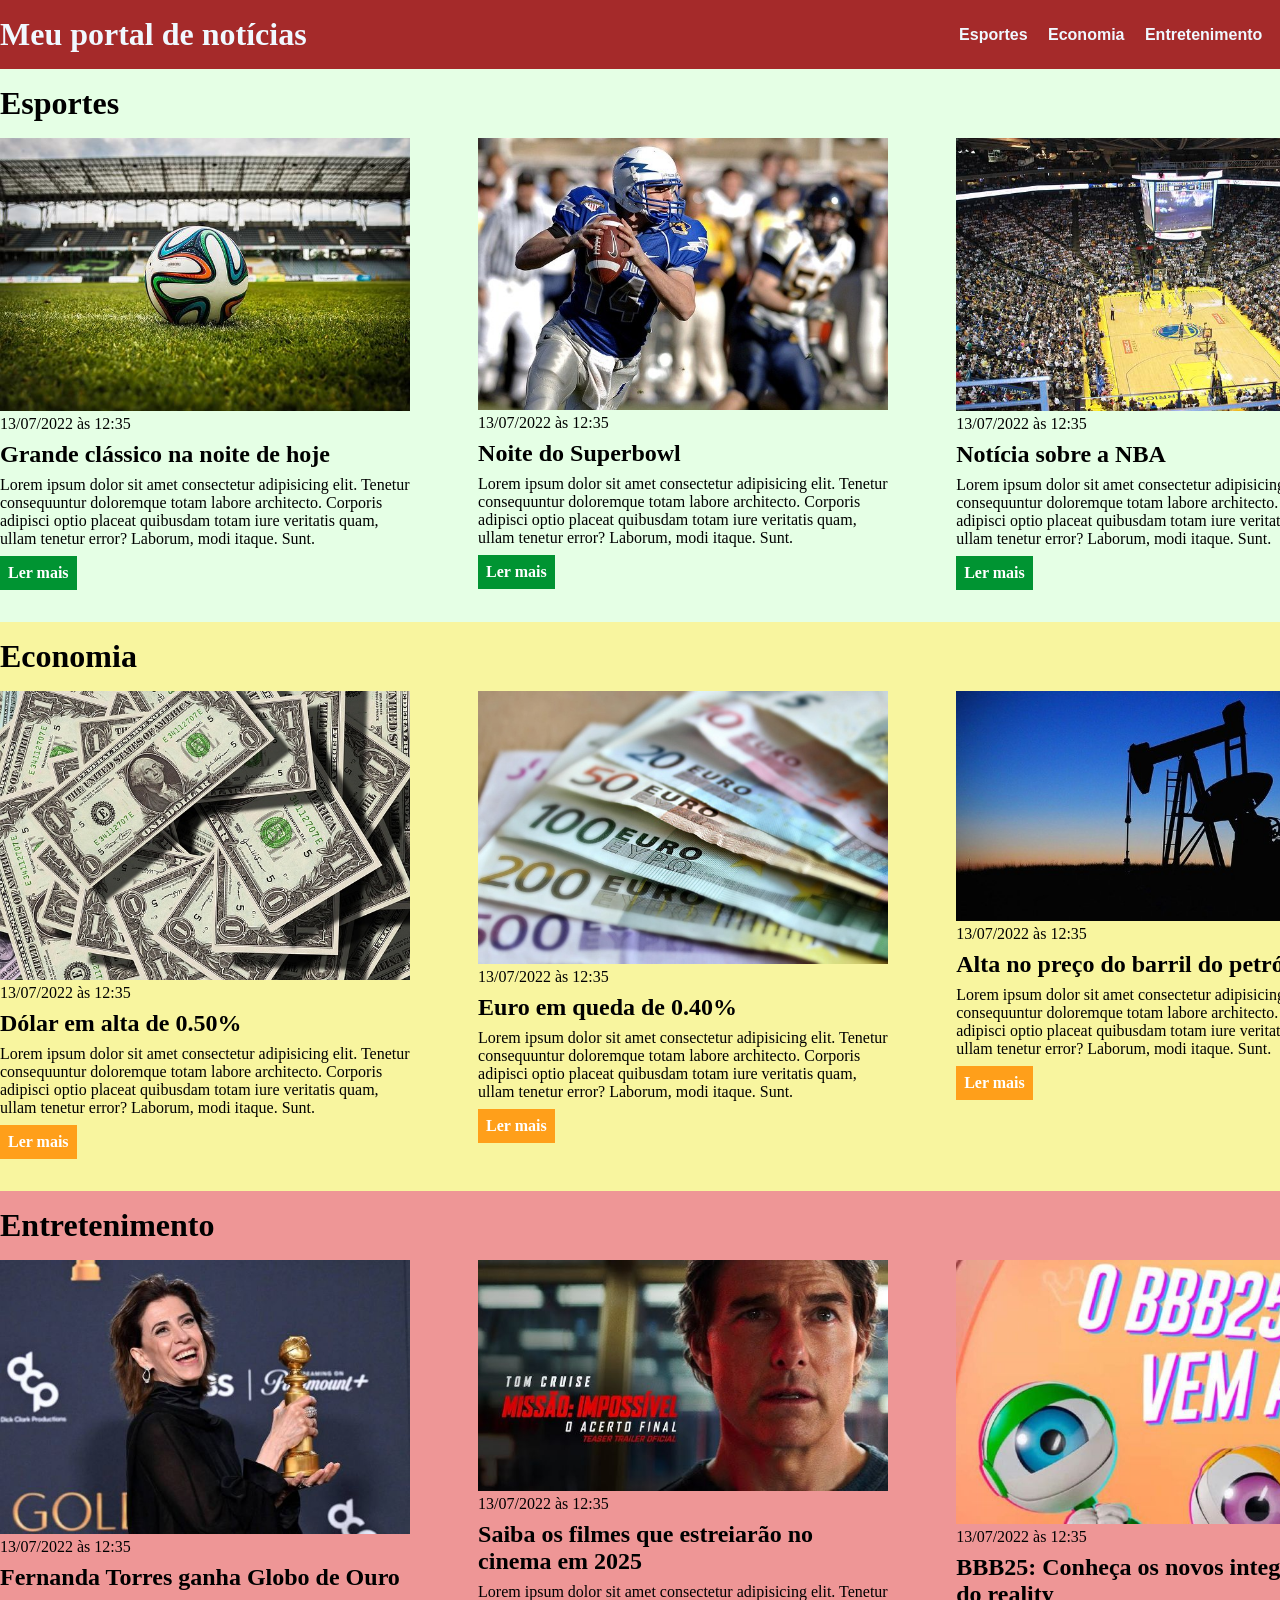
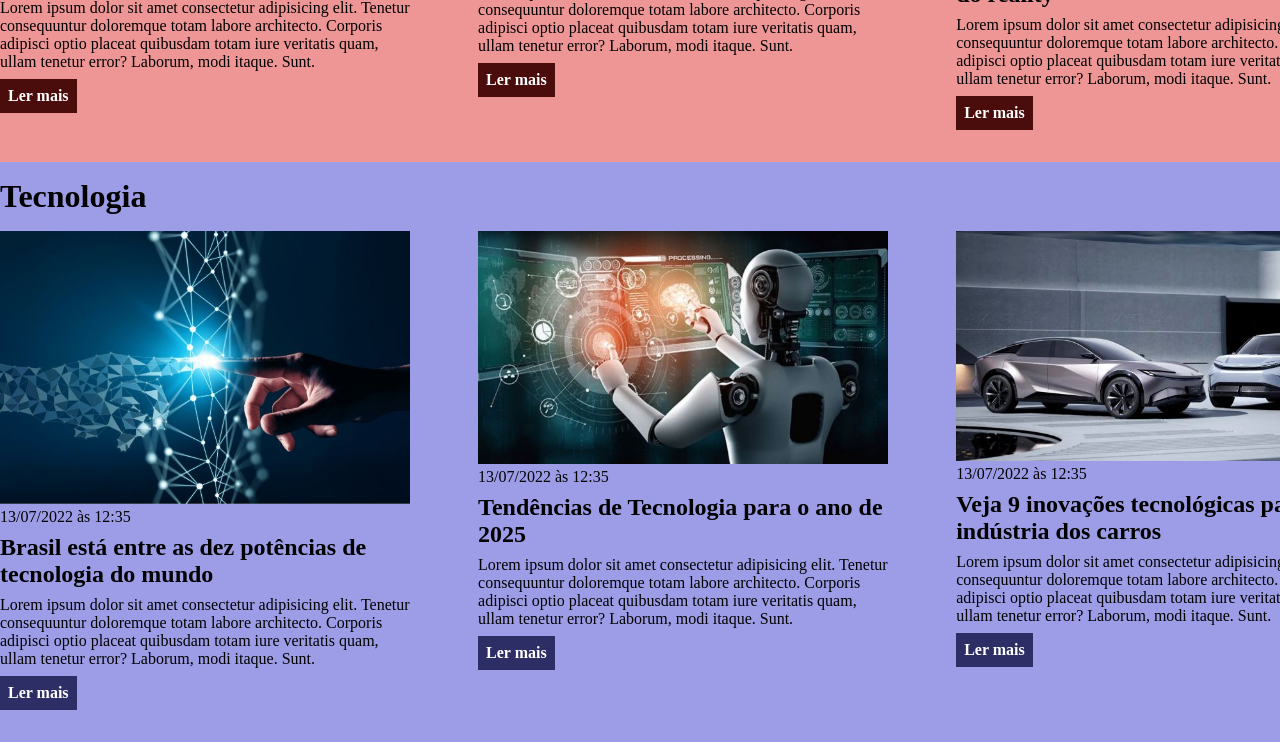
<file: index.html>
<!DOCTYPE html>
<html lang="pt-BR">
<head>
    <meta charset="UTF-8">
    <meta http-equiv="X-UA-Compatible" content="IE=edge">
    <meta name="viewport" content="width=device-width, initial-scale=1.0">
    <title>Meu portal de notícias</title>
    <link rel="stylesheet" href="./main.css" />
</head>
<body>
    <header>
        <div class="container">
            <h1>Meu portal de notícias</h1>
            <nav>
                <ul>
                    <li>
                        <a href="#sports" title="Ir para a seção de esportes">Esportes</a>
                    </li>
                    <li>
                        <a href="#economy" title="Ir para a seção de notícias">Economia</a>
                    </li>
                    <li>
                        <a href="#entertainment" title="Ir para a seção de notícias">Entretenimento</a>
                    </li>
                    <li>
                        <a href="#technology" title="Ir para a seção de notícias">Tecnologia</a>
                    </li>
                </ul>
            </nav>
        </div>
    </header>
    <section id="sports">
        <div class="container">
            <h2>Esportes</h2>
            <div class="articles">
                <article>
                    <img src="./imagens/futebol.jpg" alt="Bola de futebol no gramado" />
                    <header>
                        <time>13/07/2022 às 12:35</time>
                    </header>
                    <h3>Grande clássico na noite de hoje</h3>
                    <p>
                        Lorem ipsum dolor sit amet consectetur adipisicing elit. Tenetur consequuntur doloremque totam labore architecto. Corporis adipisci optio placeat quibusdam totam iure veritatis quam, ullam tenetur error? Laborum, modi itaque. Sunt.
                    </p>
                    <a href="#" title="Leia a notícia completa">Ler mais</a>
                </article>
                <article>
                    <img src="./imagens/futebol-americano.jpg" alt="Jogador de futebol americano correndo com a bola na mão" />
                    <header>
                        <time>13/07/2022 às 12:35</time>
                    </header>
                    <h3>Noite do Superbowl</h3>
                    <p>
                        Lorem ipsum dolor sit amet consectetur adipisicing elit. Tenetur consequuntur doloremque totam labore architecto. Corporis adipisci optio placeat quibusdam totam iure veritatis quam, ullam tenetur error? Laborum, modi itaque. Sunt.
                    </p>
                    <a href="#" title="Leia a notícia completa">Ler mais</a>
                </article>
                <article>
                    <img src="./imagens/basquete.jpg" title="Vista aérea de uma quadra de basquete" />
                    <header>
                        <time>13/07/2022 às 12:35</time>
                    </header>
                    <h3>Notícia sobre a NBA</h3>
                    <p>
                        Lorem ipsum dolor sit amet consectetur adipisicing elit. Tenetur consequuntur doloremque totam labore architecto. Corporis adipisci optio placeat quibusdam totam iure veritatis quam, ullam tenetur error? Laborum, modi itaque. Sunt.
                    </p>
                    <a href="#" title="Leia a notícia completa">Ler mais</a>
                </article>
            </div>
        </div>
    </section>
    <section id="economy">
        <div class="container">
            <h2>Economia</h2>
            <div class="articles">
                <article>
                    <img src="./imagens/dolares.jpg" alt="Muitos dólares" />
                    <header>
                        <time>13/07/2022 às 12:35</time>
                    </header>
                    <h3>Dólar em alta de 0.50%</h3>
                    <p>
                        Lorem ipsum dolor sit amet consectetur adipisicing elit. Tenetur consequuntur doloremque totam labore architecto. Corporis adipisci optio placeat quibusdam totam iure veritatis quam, ullam tenetur error? Laborum, modi itaque. Sunt.
                    </p>
                    <a href="#" title="Leia a notícia completa">Ler mais</a>
                </article>
                <article>
                    <img src="./imagens/euro.jpg" alt="Várias notas de euro" />
                    <header>
                        <time>13/07/2022 às 12:35</time>
                    </header>
                    <h3>Euro em queda de 0.40%</h3>
                    <p>
                        Lorem ipsum dolor sit amet consectetur adipisicing elit. Tenetur consequuntur doloremque totam labore architecto. Corporis adipisci optio placeat quibusdam totam iure veritatis quam, ullam tenetur error? Laborum, modi itaque. Sunt.
                    </p>
                    <a href="#" title="Leia a notícia completa">Ler mais</a>
                </article>
                <article>
                    <img src="./imagens/petroleo.jpg" alt="Extração de petróleo" />
                    <header>
                        <time>13/07/2022 às 12:35</time>
                    </header>
                    <h3>Alta no preço do barril do petróleo</h3>
                    <p>
                        Lorem ipsum dolor sit amet consectetur adipisicing elit. Tenetur consequuntur doloremque totam labore architecto. Corporis adipisci optio placeat quibusdam totam iure veritatis quam, ullam tenetur error? Laborum, modi itaque. Sunt.
                    </p>
                    <a href="#" title="Leia a notícia completa">Ler mais</a>
                </article>
            </div>
        </div>
    </section>
    <section id="entertainment">
        <div class="container">
            <h2> Entretenimento </h2>
            <div class="articles">
                <article>
                    <img src="./imagens/entretenimento.jpg" alt="Fernanda Torres" />
                    <header>
                        <time>13/07/2022 às 12:35</time>
                    </header>
                    <h3>Fernanda Torres ganha Globo de Ouro</h3>
                    <p>
                        Lorem ipsum dolor sit amet consectetur adipisicing elit. Tenetur consequuntur doloremque totam labore architecto. Corporis adipisci optio placeat quibusdam totam iure veritatis quam, ullam tenetur error? Laborum, modi itaque. Sunt.
                    </p>
                    <a href="#" title="Leia a notícia completa">Ler mais</a>
                </article>
                <article>
                    <img src="./imagens/entretenimento2.0.jpg" alt="Filmes 2025" />
                    <header>
                        <time>13/07/2022 às 12:35</time>
                    </header>
                    <h3>Saiba os filmes que estreiarão no cinema em 2025</h3>
                    <p>
                        Lorem ipsum dolor sit amet consectetur adipisicing elit. Tenetur consequuntur doloremque totam labore architecto. Corporis adipisci optio placeat quibusdam totam iure veritatis quam, ullam tenetur error? Laborum, modi itaque. Sunt.
                    </p>
                    <a href="#" title="Leia a notícia completa">Ler mais</a>
                </article>
                <article>
                    <img src="./imagens/entretenimento3.0.jpg" alt="BBB25" />
                    <header>
                        <time>13/07/2022 às 12:35</time>
                    </header>
                    <h3>BBB25: Conheça os novos integrantes do reality</h3>
                    <p>
                        Lorem ipsum dolor sit amet consectetur adipisicing elit. Tenetur consequuntur doloremque totam labore architecto. Corporis adipisci optio placeat quibusdam totam iure veritatis quam, ullam tenetur error? Laborum, modi itaque. Sunt.
                    </p>
                    <a href="#" title="Leia a notícia completa">Ler mais</a>
                </article>
            </div>
        </div>
    </section>
    <section id="technology">
        <div class="container">
            <h2>Tecnologia</h2>
            <div class="articles">
                <article>
                    <img src="./imagens/tecnologia.jpg" alt="O mundo tecnológico" />
                    <header>
                        <time>13/07/2022 às 12:35</time>
                    </header>
                    <h3>Brasil está entre as dez potências de tecnologia do mundo</h3>
                    <p>
                        Lorem ipsum dolor sit amet consectetur adipisicing elit. Tenetur consequuntur doloremque totam labore architecto. Corporis adipisci optio placeat quibusdam totam iure veritatis quam, ullam tenetur error? Laborum, modi itaque. Sunt.
                    </p>
                    <a href="#" title="Leia a notícia completa">Ler mais</a>
                </article>
                <article>
                    <img src="./imagens/tecnologia2.0.jpg" alt="Alta Tecnologia" />
                    <header>
                        <time>13/07/2022 às 12:35</time>
                    </header>
                    <h3>Tendências de Tecnologia para o ano de 2025</h3>
                    <p>
                        Lorem ipsum dolor sit amet consectetur adipisicing elit. Tenetur consequuntur doloremque totam labore architecto. Corporis adipisci optio placeat quibusdam totam iure veritatis quam, ullam tenetur error? Laborum, modi itaque. Sunt.
                    </p>
                    <a href="#" title="Leia a notícia completa">Ler mais</a>
                </article>
                <article>
                    <img src="./imagens/tecnologia3.0.jpg" alt="Carros Tecnológicos" />
                    <header>
                        <time>13/07/2022 às 12:35</time>
                    </header>
                    <h3>Veja 9 inovações tecnológicas para a indústria dos carros</h3>
                    <p>
                        Lorem ipsum dolor sit amet consectetur adipisicing elit. Tenetur consequuntur doloremque totam labore architecto. Corporis adipisci optio placeat quibusdam totam iure veritatis quam, ullam tenetur error? Laborum, modi itaque. Sunt.
                    </p>
                    <a href="#" title="Leia a notícia completa">Ler mais</a>
                </article>
            </div>
        </div>
    </section>
</body>
</html>
</file>
<file: main.css>
* {
    box-sizing: border-box;  
    margin: 0;
    padding: 0;
}

body > header {
    background-color: brown; 
    padding: 16px 0;
    color: aliceblue;
}

header .container {
    display: flex; 
    align-items: center;
    justify-content: space-between;
}

header li {
    display: inline;  
    margin-left: 16px;
    font-family: Arial, Helvetica, sans-serif;
    font-weight: bold;
}

header li a {
    color: aliceblue;
    text-decoration: none;
}

.container {
    width: 1366px; 
    margin: 0 auto;
}

.articles {
    display: flex; 
    flex-wrap: wrap; 
    justify-content: space-between; 
}

.articles article img {
    /*height: 180px;*/ 
    width: 100%;
}

.articles article {
    width: 30%; 
}

section {
    padding: 16px 0;
}

section h2, 
.articles article {
    margin-bottom: 16px ; 
}

.articles article h3 {
    margin-top: 8px;
    margin-bottom: 8px;
}

.articles article a {
    background-color: blue;
    color: #fff;
    padding: 8px;
    display: inline-block;
    text-decoration: none;
    font-weight: bold;
    margin-top: 8px;
}

.articles article a:hover {
    text-decoration: underline;
}

.articles article p 
.articles article a {
    font-family: Arial, Helvetica, sans-serif;
}

.articles article h3 {
    font-size: 24px;
}

section h2 {
    font-size: 32px;
}

#sports {
    background-color: rgba(0, 255, 0, 0.1);
}

#sports .articles article a {
    background-color: #009432;
}

#economy {
    background-color: #f8f59f;
}

#economy .articles article a {
    background-color: #ff9f1a;
}

#entertainment {
    background-color: rgb(238, 150, 150);
}

#entertainment .articles article a {
    background-color: rgb(75, 12, 12);
}

#technology {
    background-color: rgb(157, 157, 231);
}

#technology .articles article a {
    background-color: rgb(46, 46, 102);
}
</file>
